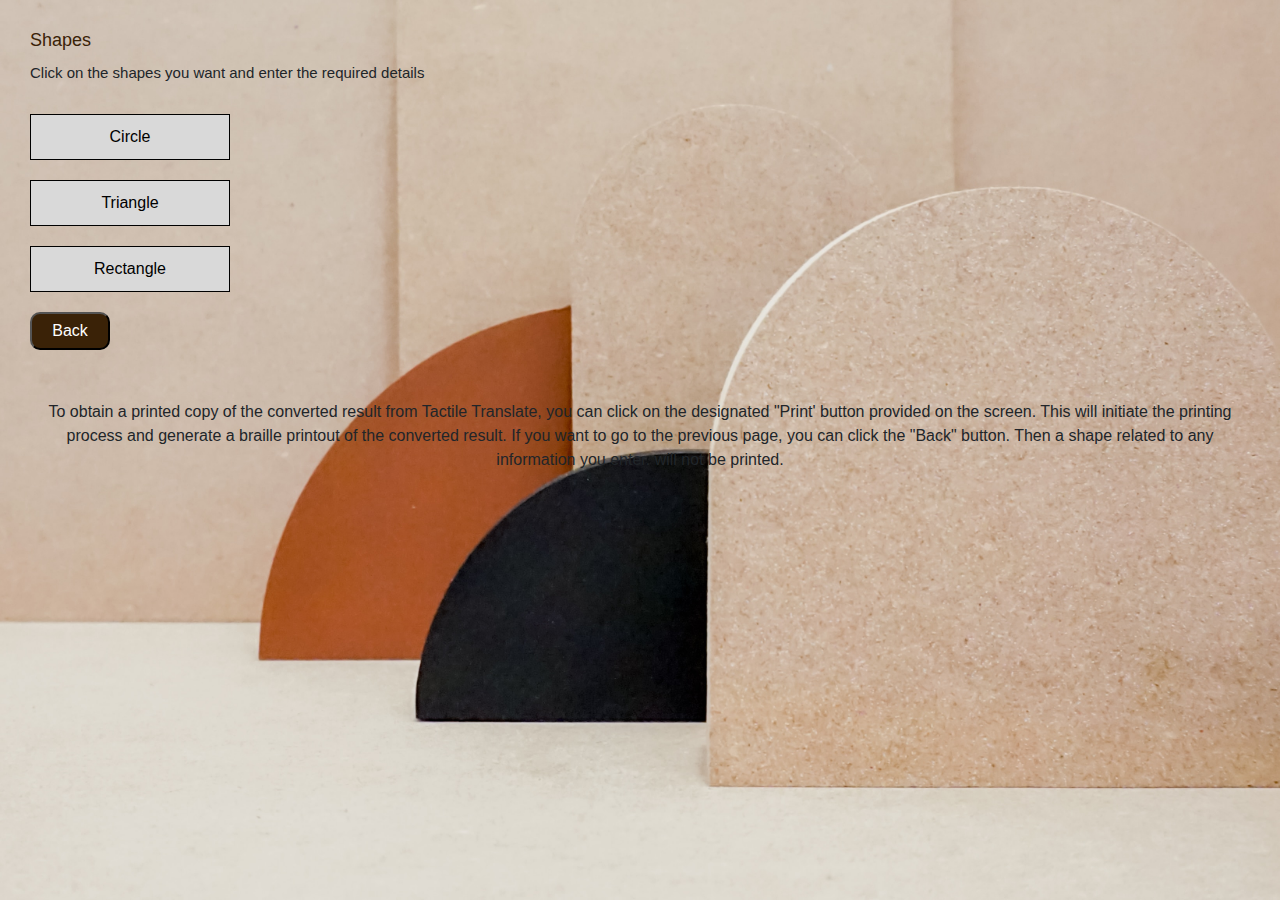
<file: Shapes/index.html>
<!DOCTYPE html>
<html lang="en">

<head>
  <meta charset="UTF-8" />
  <meta http-equiv="X-UA-Compatible" content="IE=edge" />
  <meta name="viewport" content="width=device-width, initial-scale=1.0" />
  <link rel="stylesheet" href="https://cdn.jsdelivr.net/npm/bootstrap@4.3.1/dist/css/bootstrap.min.css"
    integrity="sha384-ggOyR0iXCbMQv3Xipma34MD+dH/1fQ784/j6cY/iJTQUOhcWr7x9JvoRxT2MZw1T" crossorigin="anonymous" />

  <link rel="stylesheet" href="styles.css" />

  <title>App</title>
</head>

<body>
  <!----------------------------------------------------Start App Body----------------------------------------------------------------->

  <div class="app-body">
    <h2>Shapes</h2>
    <p>Click on the shapes you want and enter the required details</p>

    <div class="boxes">
      <!-- Button to show circle popup -->
      <button class="shape-btn box" data-shape="circle">Circle</button>

      <!-- Button to show triangle popup -->
      <button class="shape-btn box" data-shape="triangle">Triangle</button>

      <!-- Button to show rectangle popup -->
      <button class="shape-btn box" data-shape="rectangle">Rectangle</button>

      </button>

      <div class="button-back"><button class="btn-brown">Back</button></div>
    </div>

    <div class="bottom__text">
      To obtain a printed copy of the converted result from Tactile Translate,
      you can click on the designated "Print' button provided on the screen.
      This will initiate the printing process and generate a braille printout
      of the converted result. If you want to go to the previous page, you can
      click the "Back" button. Then a shape related to any information you
      enter. will not be printed.
    </div>
    <!----------------------------------------------------End App Body----------------------------------------------------------------->

    <!----------------------------------------------------Start Popups----------------------------------------------------------------->


    <!-- Calcuation type popup -->
    <div class="modal fade" id="calc-type" tabindex="-1" role="dialog" aria-labelledby="calc-type">
      <div class="modal-dialog modal-dialog-centered" role="document">
        <div class="modal-content">

          <div class="modal-body">
            <button class="calc-btn" data-calc="area">Area</button>
            <button class="calc-btn" data-calc="perimeter">Perimeter</button>
          </div>
          <div class="modal-footer">
            <button type="button" class="btn-brown" data-dismiss="modal">Close</button>


          </div>
          
        </div>
      </div>
    </div>


    <!-- Circle popup -->
    <div class="modal fade" id="circle-modal" tabindex="-1" role="dialog" aria-labelledby="circle-modal-label">
      <div class="modal-dialog modal-dialog-centered" role="document">
        <div class="modal-content">
          <div class="modal-body">
            <p class="shape-message">Enter the Radius in the below space to get the value</p>
            <div class="input-fields">

              <table>
                <tr>
                  <td>
                    <label for="circle-radius">Radius</label>
                  </td>
                  <td> : <input type="number" id="circle-radius"></td>
                </tr>
              </table>



            </div>
          </div>
          <div class="modal-footer">

            <button class="btn-brown backtotype">Back</button>
            <button class="btn-brown" id="circle-calc">Ok</button>
          </div>
        </div>
      </div>
    </div>

    <!-- Triangle popup -->
    <div class="modal fade" id="triangle-modal" tabindex="-1" role="dialog" aria-labelledby="triangle-modal-label">

      <div class="modal-dialog modal-dialog-centered" role="document">
        <div class="modal-content">
          <div class="modal-body">
            <p class="shape-message">Enter the Base and Height in the below space to get the value</p>
            <div class="input-fields">
              <table>
                <tr>
                  <td> <label for="triangle-base">Base</label></td>
                  <td> : <input type="number" id="triangle-base"><br></td>
                </tr>
                <tr>
                  <td> <label for="triangle-height">Height</label></td>
                  <td> : <input type="number" id="triangle-height"></td>
                </tr>
              </table>



            </div>

          </div>
          <div class="modal-footer">

            <button class="btn-brown backtotype">Back</button>
            <button class="btn-brown" id="triangle-calc">Ok</button>
          </div>
        </div>
      </div>

    </div>

    <!-- Rectangle popup -->
    <div class="modal fade" id="rectangle-modal" tabindex="-1" role="dialog" aria-labelledby="rectangle-modal-label">

      <div class="modal-dialog modal-dialog-centered" role="document">
        <div class="modal-content">
          <div class="modal-body">
            <p class="shape-message">Enter the Base and Height in the below space to get the value</p>
            <div class="input-fields">
              <table>
                <tr>
                  <td><label for="rectangle-length">Length</label></td>
                  <td> : <input type="number" id="rectangle-length"></td>
                </tr>
                <tr>
                  <td> <label for="rectangle-width">Width</label></td>
                  <td> : <input type="number" id="rectangle-width"></td>
                </tr>
              </table>



            </div>
          </div>
          <div class="modal-footer">

            <button class="btn-brown backtotype">Back</button>
            <button class="btn-brown" id="rectangle-calc">Ok</button>
          </div>
        </div>
      </div>

    </div>

    <!-- Result popup -->
    <div class="modal fade" id="result-modal" tabindex="-1" role="dialog" aria-labelledby="result-modal-label">
      <div class="modal-dialog modal-dialog-centered result-model" role="document">
        <div class="modal-content">
          <div class="modal-body result-page">
            <div class="diagram-container">
              <canvas class="diagram"></canvas>
            </div>

            <div class="result">

            </div>

          </div>
          <div class="modal-footer">
            <button type="button" class="btn-brown" data-dismiss="modal">Close</button>
            <button type="button" class="btn-brown" onclick="window.print()">Print</button>

          </div>
        </div>

      </div>
    </div>
    <!----------------------------------------------------End Popups----------------------------------------------------------------->

  </div>

  <script src="https://code.jquery.com/jquery-3.3.1.slim.min.js"
    integrity="sha384-q8i/X+965DzO0rT7abK41JStQIAqVgRVzpbzo5smXKp4YfRvH+8abtTE1Pi6jizo"
    crossorigin="anonymous"></script>
  <script src="https://cdn.jsdelivr.net/npm/popper.js@1.14.7/dist/umd/popper.min.js"
    integrity="sha384-UO2eT0CpHqdSJQ6hJty5KVphtPhzWj9WO1clHTMGa3JDZwrnQq4sF86dIHNDz0W1"
    crossorigin="anonymous"></script>
  <script src="https://cdn.jsdelivr.net/npm/bootstrap@4.3.1/dist/js/bootstrap.min.js"
    integrity="sha384-JjSmVgyd0p3pXB1rRibZUAYoIIy6OrQ6VrjIEaFf/nJGzIxFDsf4x0xIM+B07jRM"
    crossorigin="anonymous"></script>
  <script src="scripts.js"></script>

</body>

</html>
</file>
<file: Shapes/styles.css>
*{
    margin: 0;
    padding: 0;
    box-sizing: border-box;
}
a{
    text-decoration: none;
    color: #000;
}
body{
    background-image: url("img/bg.jpg");
    background-size: cover;
    background-position: center;
    background-repeat: no-repeat;
    font-family: Arial, Helvetica, sans-serif;
}


.header{
    display: flex;
    justify-content: space-between;
    align-items: center;
    padding: 20px;
    background-color: #aea189;
    border-bottom:  1px solid black;
    box-shadow: 2px 2px 5px rgba(0,0,0,0.3);
}
.header-title h1{
    flex: 1;
    font-size: 30px;
    color:#3a2207;
}
.header__links a{
    margin-left: 20px;
    color:#3a2207
}
.app-body{
    padding: 30px;
}
.app-body h2{
    font-size: 18px;
    color:#3a2207;
    margin-bottom: 10px;

}
.app-body p{
    font-size: 15px;
   
}
.boxes{
    margin-top: 30px;
    display: flex;
    flex-direction: column;
}
.box{
    background-color: #d9d9d9;
    width: 200px;
    padding: 10px;
    margin-bottom: 20px;
    border:1px solid black;

}
.box p{
    font-size: 15px;
    text-align: center;
}

.btn-brown{
    width: 80px;
    background-color: #3a2207;
    color: white;
    padding: 5px;
    border-radius: 10px;
    text-align: center;
}

.bottom__text{
    margin-top: 50px;
    text-align: center;
}

.modal-body{
    display: flex;
    flex-direction: column;
    align-items: center;
    margin: 30px 0;
}

.input-fields{
    display: flex;
    align-items: center;
}
input{
    padding-left: 10px;
    border: 1px solid grey;
    outline: none;
}

.result-page{
    margin: 0 !important;
    padding: 10px !important;
}

.calc-btn{
    width: 150px;
    background-color: #c59d6f;
    color: #3a2207;
    border:none;
    border-radius: 5px;
    padding: 5px 0;
}
.calc-btn:first-child{
    margin-bottom: 30px;
}

.shape-message,label{
    color: #3a2207;
    font-weight: bold;
    font-size: 15px !important;
}
label{
    padding-top:7px;
    padding-right: 10px;
}

.modal-footer{
    display: flex;
    justify-content: space-around;
}
.result-page{
    display:flex;
}

.result-page div{
    flex:1;
}
.result-model .modal-content{
    padding: 0 50px !important;
}


@media print{
    .header,.app-body h2,.app-body p,.boxes,.bottom__text,.modal-footer{
        display: none;
    }
    
}
</file>
